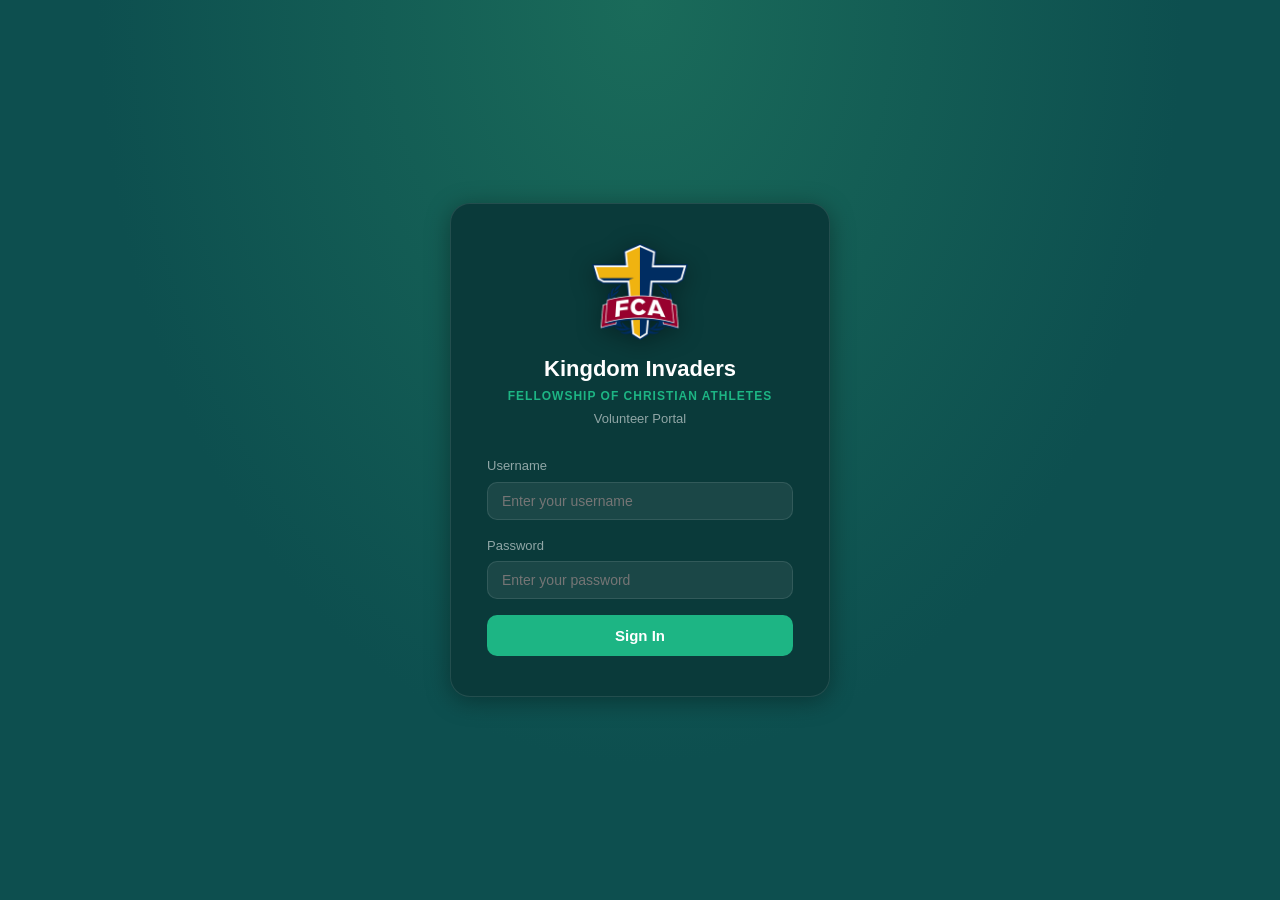
<file: index.html>
﻿<!DOCTYPE html>
<html lang="en">
<head>
  <meta charset="UTF-8">
  <meta name="viewport" content="width=device-width, initial-scale=1.0">
  <title>FCA CVR — Login</title>
  <link rel="stylesheet" href="css/style.css">
  <style>
    .login-divider {
      text-align: center;
      color: var(--muted);
      font-size: 12px;
      margin: 20px 0 4px;
    }
  </style>
</head>
<body>
  <div class="login-page">
    <div class="login-card">

      <div class="login-logo">
        <div class="logo-wrap">
          <img src="assets/fca-logo.png" alt="FCA Logo">
        </div>
        <h1>Kingdom Invaders</h1>
        <div class="org-name">Fellowship of Christian Athletes</div>
        <p style="color:var(--muted);font-size:13px;margin-top:4px;">Volunteer Portal</p>
      </div>

      <div id="alert" class="alert alert-error" style="display:none;"></div>

      <form id="login-form" autocomplete="on">
        <div class="form-group">
          <label for="username">Username</label>
          <input
            type="text"
            id="username"
            name="username"
            placeholder="Enter your username"
            autocomplete="username"
            required
          >
        </div>

        <div class="form-group">
          <label for="password">Password</label>
          <input
            type="password"
            id="password"
            name="password"
            placeholder="Enter your password"
            autocomplete="current-password"
            required
          >
        </div>

        <button type="submit" class="btn btn-primary" id="submit-btn">
          Sign In
        </button>
      </form>

    </div>
  </div>

  <script src="js/api.js"></script>
  <script>
    // Redirect if already logged in
    if (isLoggedIn()) window.location.href = "home.html";

    const form      = document.getElementById("login-form");
    const alertEl   = document.getElementById("alert");
    const submitBtn = document.getElementById("submit-btn");

    form.addEventListener("submit", async (e) => {
      e.preventDefault();
      hideAlert(alertEl);

      const username = document.getElementById("username").value.trim();
      const password = document.getElementById("password").value;

      if (!username || !password) {
        showAlert(alertEl, "Please enter your username and password.");
        return;
      }

      submitBtn.disabled = true;
      submitBtn.innerHTML = '<span class="spinner"></span> Signing in…';

      try {
        const data = await login(username, password);

        if (data.error) {
          showAlert(alertEl, data.error);
          submitBtn.disabled = false;
          submitBtn.textContent = "Sign In";
          return;
        }

        saveSession(data);
        window.location.href = "home.html";

      } catch (err) {
        showAlert(alertEl, "Connection error. Please try again.");
        submitBtn.disabled = false;
        submitBtn.textContent = "Sign In";
      }
    });
  </script>
</body>
</html>
</file>
<file: css/style.css>
/* =====================================================
   FCA CVR — Shared Stylesheet
   ===================================================== */

*, *::before, *::after { box-sizing: border-box; margin: 0; padding: 0; }

:root {
  --bg:        #0D4F4F;
  --surface:   #0A3A3A;
  --nav:       #072E2E;
  --accent:    #1DB584;
  --highlight: #25E89A;
  --text:      #FFFFFF;
  --muted:     rgba(255,255,255,0.55);
  --border:    rgba(255,255,255,0.1);
  --danger:    #E85C5C;
  --radius:    10px;
  --shadow:    0 4px 24px rgba(0,0,0,0.35);
}

html, body {
  height: 100%;
  font-family: -apple-system, BlinkMacSystemFont, "Segoe UI", sans-serif;
  background: var(--bg);
  color: var(--text);
  font-size: 15px;
  line-height: 1.5;
}

/* ── Scrollbar ── */
::-webkit-scrollbar { width: 6px; }
::-webkit-scrollbar-track { background: transparent; }
::-webkit-scrollbar-thumb { background: var(--border); border-radius: 3px; }

/* ── App Shell ── */
.app-shell {
  display: flex;
  height: 100vh;
  overflow: hidden;
}

/* ── Sidebar ── */
.sidebar {
  width: 220px;
  background: var(--nav);
  display: flex;
  flex-direction: column;
  flex-shrink: 0;
  border-right: 1px solid var(--border);
  transition: transform 0.25s ease;
}

.sidebar-brand {
  padding: 16px 20px;
  border-bottom: 1px solid var(--border);
  display: flex;
  align-items: center;
  gap: 10px;
}

.sidebar-brand-text { display: flex; flex-direction: column; }
.sidebar-brand-name {
  font-size: 15px;
  font-weight: 700;
  letter-spacing: 0.3px;
  color: rgba(255,255,255,0.92);
  line-height: 1.2;
}
.sidebar-brand-org {
  font-size: 11px;
  font-weight: 500;
  color: var(--muted);
  text-transform: uppercase;
  letter-spacing: 0.8px;
  margin-top: 2px;
}

.nav-list {
  list-style: none;
  padding: 12px 0;
  flex: 1;
}

.nav-list li a {
  display: flex;
  align-items: center;
  gap: 12px;
  padding: 11px 20px;
  color: var(--muted);
  text-decoration: none;
  font-size: 14px;
  border-left: 3px solid transparent;
  transition: all 0.15s;
}

.nav-list li a:hover,
.nav-list li a.active {
  color: var(--text);
  background: rgba(29,181,132,0.1);
  border-left-color: var(--accent);
}

.nav-list li a .nav-icon { font-size: 16px; width: 20px; text-align: center; }

.nav-bottom {
  padding: 16px 20px;
  border-top: 1px solid var(--border);
  font-size: 13px;
  color: var(--muted);
}

.nav-bottom .user-name { color: var(--text); font-weight: 600; }
.nav-bottom .user-role { text-transform: capitalize; }

/* ── Main ── */
.main-content {
  flex: 1;
  overflow-y: auto;
  display: flex;
  flex-direction: column;
}

/* ── Top Bar ── */
.topbar {
  height: 56px;
  display: flex;
  align-items: center;
  padding: 0 24px;
  border-bottom: 1px solid var(--border);
  gap: 16px;
  flex-shrink: 0;
  background: var(--surface);
}

.topbar-title { font-size: 17px; font-weight: 600; flex: 1; }

.hamburger {
  display: none;
  background: none;
  border: none;
  color: var(--text);
  font-size: 22px;
  cursor: pointer;
  padding: 4px;
}

/* ── Buttons ── */
.btn {
  display: inline-flex;
  align-items: center;
  gap: 6px;
  padding: 9px 18px;
  border-radius: var(--radius);
  font-size: 14px;
  font-weight: 600;
  cursor: pointer;
  border: none;
  transition: all 0.15s;
  text-decoration: none;
}

.btn-primary {
  background: var(--accent);
  color: #fff;
}
.btn-primary:hover { background: var(--highlight); }

.btn-ghost {
  background: rgba(255,255,255,0.08);
  color: var(--text);
}
.btn-ghost:hover { background: rgba(255,255,255,0.15); }

.btn-danger {
  background: var(--danger);
  color: #fff;
}
.btn-danger:hover { opacity: 0.85; }

.btn-sm { padding: 6px 12px; font-size: 13px; }
.btn:disabled { opacity: 0.45; cursor: not-allowed; }

/* ── Forms ── */
.form-group { margin-bottom: 16px; }

.form-group label {
  display: block;
  font-size: 13px;
  color: var(--muted);
  margin-bottom: 6px;
  font-weight: 500;
}

.form-group input,
.form-group select,
.form-group textarea {
  width: 100%;
  background: rgba(255,255,255,0.07);
  border: 1px solid var(--border);
  border-radius: var(--radius);
  color: var(--text);
  padding: 10px 14px;
  font-size: 14px;
  outline: none;
  transition: border-color 0.15s;
  font-family: inherit;
}

.form-group input:focus,
.form-group select:focus,
.form-group textarea:focus {
  border-color: var(--accent);
}

.form-group select option { background: var(--surface); }
.form-group textarea { resize: vertical; min-height: 80px; }

/* ── Modal ── */
.modal-backdrop {
  position: fixed;
  inset: 0;
  background: rgba(0,0,0,0.6);
  backdrop-filter: blur(4px);
  z-index: 100;
  display: none;
  align-items: center;
  justify-content: center;
  padding: 20px;
  transition: opacity 0.2s;
}

.modal-backdrop.open {
  display: flex;
}

.modal {
  background: var(--surface);
  border: 1px solid var(--border);
  border-radius: 16px;
  width: 100%;
  max-width: 480px;
  max-height: 90vh;
  overflow-y: auto;
  box-shadow: var(--shadow);
  transform: translateY(12px);
  transition: transform 0.2s;
}

.modal-backdrop.open .modal { transform: translateY(0); }

.modal-header {
  display: flex;
  align-items: center;
  justify-content: space-between;
  padding: 20px 24px 16px;
  border-bottom: 1px solid var(--border);
}

.modal-header h2 { font-size: 17px; font-weight: 700; }

.modal-close {
  background: none;
  border: none;
  color: var(--muted);
  font-size: 20px;
  cursor: pointer;
  line-height: 1;
  padding: 2px 6px;
}
.modal-close:hover { color: var(--text); }

.modal-body { padding: 20px 24px; }

.modal-footer {
  display: flex;
  gap: 10px;
  justify-content: flex-end;
  padding: 16px 24px;
  border-top: 1px solid var(--border);
}

/* ── Cards ── */
.card {
  background: var(--surface);
  border: 1px solid var(--border);
  border-radius: var(--radius);
  padding: 20px;
}

/* ── Alerts ── */
.alert {
  padding: 12px 16px;
  border-radius: var(--radius);
  font-size: 13px;
  margin-bottom: 16px;
}
.alert-error { background: rgba(232,92,92,0.15); border: 1px solid rgba(232,92,92,0.4); color: #ff8a8a; }
.alert-success { background: rgba(29,181,132,0.15); border: 1px solid rgba(29,181,132,0.4); color: var(--highlight); }

/* ── Badge ── */
.badge {
  display: inline-block;
  padding: 2px 8px;
  border-radius: 20px;
  font-size: 11px;
  font-weight: 600;
  text-transform: uppercase;
  letter-spacing: 0.4px;
}
.badge-admin    { background: rgba(29,181,132,0.2); color: var(--accent); }
.badge-volunteer { background: rgba(255,255,255,0.1); color: var(--muted); }

/* ── Login Page ── */
.login-page {
  min-height: 100vh;
  display: flex;
  align-items: center;
  justify-content: center;
  padding: 24px;
  background: radial-gradient(ellipse at 50% 0%, #1a6b5a 0%, var(--bg) 60%);
}

.login-card {
  background: var(--surface);
  border: 1px solid var(--border);
  border-radius: 20px;
  padding: 40px 36px;
  width: 100%;
  max-width: 380px;
  box-shadow: var(--shadow);
}

.login-logo {
  text-align: center;
  margin-bottom: 28px;
}

.logo-wrap {
  display: inline-flex;
  align-items: center;
  justify-content: center;
  margin-bottom: 12px;
}

.logo-wrap img {
  width: 96px;
  height: 96px;
  object-fit: contain;
  filter: drop-shadow(0 4px 12px rgba(0,0,0,0.4));
}

.logo-wrap-sm {
  display: inline-flex;
  align-items: center;
  justify-content: center;
  flex-shrink: 0;
}

.logo-wrap-sm img {
  width: 38px;
  height: 38px;
  object-fit: contain;
  filter: drop-shadow(0 2px 6px rgba(0,0,0,0.35));
}

.login-logo h1 { font-size: 22px; font-weight: 700; }
.login-logo .org-name { color: var(--accent); font-size: 12px; font-weight: 600; text-transform: uppercase; letter-spacing: 1px; margin-top: 2px; }
.login-logo p  { color: var(--muted); font-size: 13px; margin-top: 4px; }

.login-card .btn-primary { width: 100%; justify-content: center; padding: 12px; font-size: 15px; }

/* ── Responsive ── */
.sidebar-overlay {
  display: none;
  position: fixed;
  inset: 0;
  background: rgba(0,0,0,0.5);
  z-index: 49;
}

@media (max-width: 768px) {
  .sidebar {
    position: fixed;
    top: 0; left: 0; bottom: 0;
    z-index: 50;
    transform: translateX(-100%);
  }
  .sidebar.open { transform: translateX(0); }
  .sidebar-overlay.open { display: block; }
  .hamburger { display: block; }
  .main-content { width: 100%; }
}

/* ── Spinner ── */
.spinner {
  width: 20px; height: 20px;
  border: 2px solid rgba(255,255,255,0.2);
  border-top-color: var(--accent);
  border-radius: 50%;
  animation: spin 0.7s linear infinite;
  display: inline-block;
}
@keyframes spin { to { transform: rotate(360deg); } }

.loading-center {
  display: flex;
  align-items: center;
  justify-content: center;
  padding: 60px;
}

/* ============================================================
   SPRINT 6 — Manage & Player Detail
   ============================================================ */

/* Inactive volunteer row */
.user-row.inactive { opacity: 0.55; }
.user-row.inactive .user-avatar { background: rgba(231,76,60,0.18); color: #E74C3C; }

/* Player Detail modal — meta line */
.player-meta {
  display: flex;
  flex-wrap: wrap;
  gap: 6px 10px;
  font-size: 13px;
  color: var(--muted);
  margin-bottom: 14px;
}

/* Player Detail modal — stats strip (namespaced to avoid clobbering players.html .stats-strip) */
.pd-stats {
  display: flex;
  gap: 10px;
  flex-wrap: wrap;
  margin-bottom: 6px;
}
.pd-stat {
  flex: 1;
  min-width: 100px;
  background: rgba(255,255,255,0.04);
  border: 1px solid var(--border);
  border-radius: 8px;
  padding: 14px 12px;
  text-align: center;
}
.pd-stat-value {
  font-size: 22px;
  font-weight: 700;
  color: var(--text);
  line-height: 1.1;
}
.pd-stat-label {
  font-size: 11px;
  color: var(--muted);
  text-transform: uppercase;
  letter-spacing: 0.5px;
  margin-top: 4px;
}

/* Attendance history table inside the modal */
.attendance-table {
  width: 100%;
  border-collapse: collapse;
  font-size: 13px;
}
.attendance-table th {
  background: rgba(255,255,255,0.04);
  padding: 10px 12px;
  text-align: left;
  font-size: 11px;
  font-weight: 600;
  color: var(--muted);
  text-transform: uppercase;
  letter-spacing: 0.5px;
  border-bottom: 1px solid var(--border);
}
.attendance-table td {
  padding: 10px 12px;
  border-bottom: 1px solid rgba(255,255,255,0.05);
  vertical-align: top;
}
.attendance-table tr:last-child td { border-bottom: none; }

/* Mobile: fullscreen player-detail modal + stacked stats */
@media (max-width: 600px) {
  #player-detail-modal .modal {
    max-width: 100%;
    width: 100%;
    height: 100vh;
    border-radius: 0;
    margin: 0;
    display: flex;
    flex-direction: column;
  }
  #player-detail-modal .modal-body {
    flex: 1;
    overflow-y: auto;
  }
  .pd-stats { flex-direction: column; }
  .pd-stat { min-width: 0; }
}
</file>
